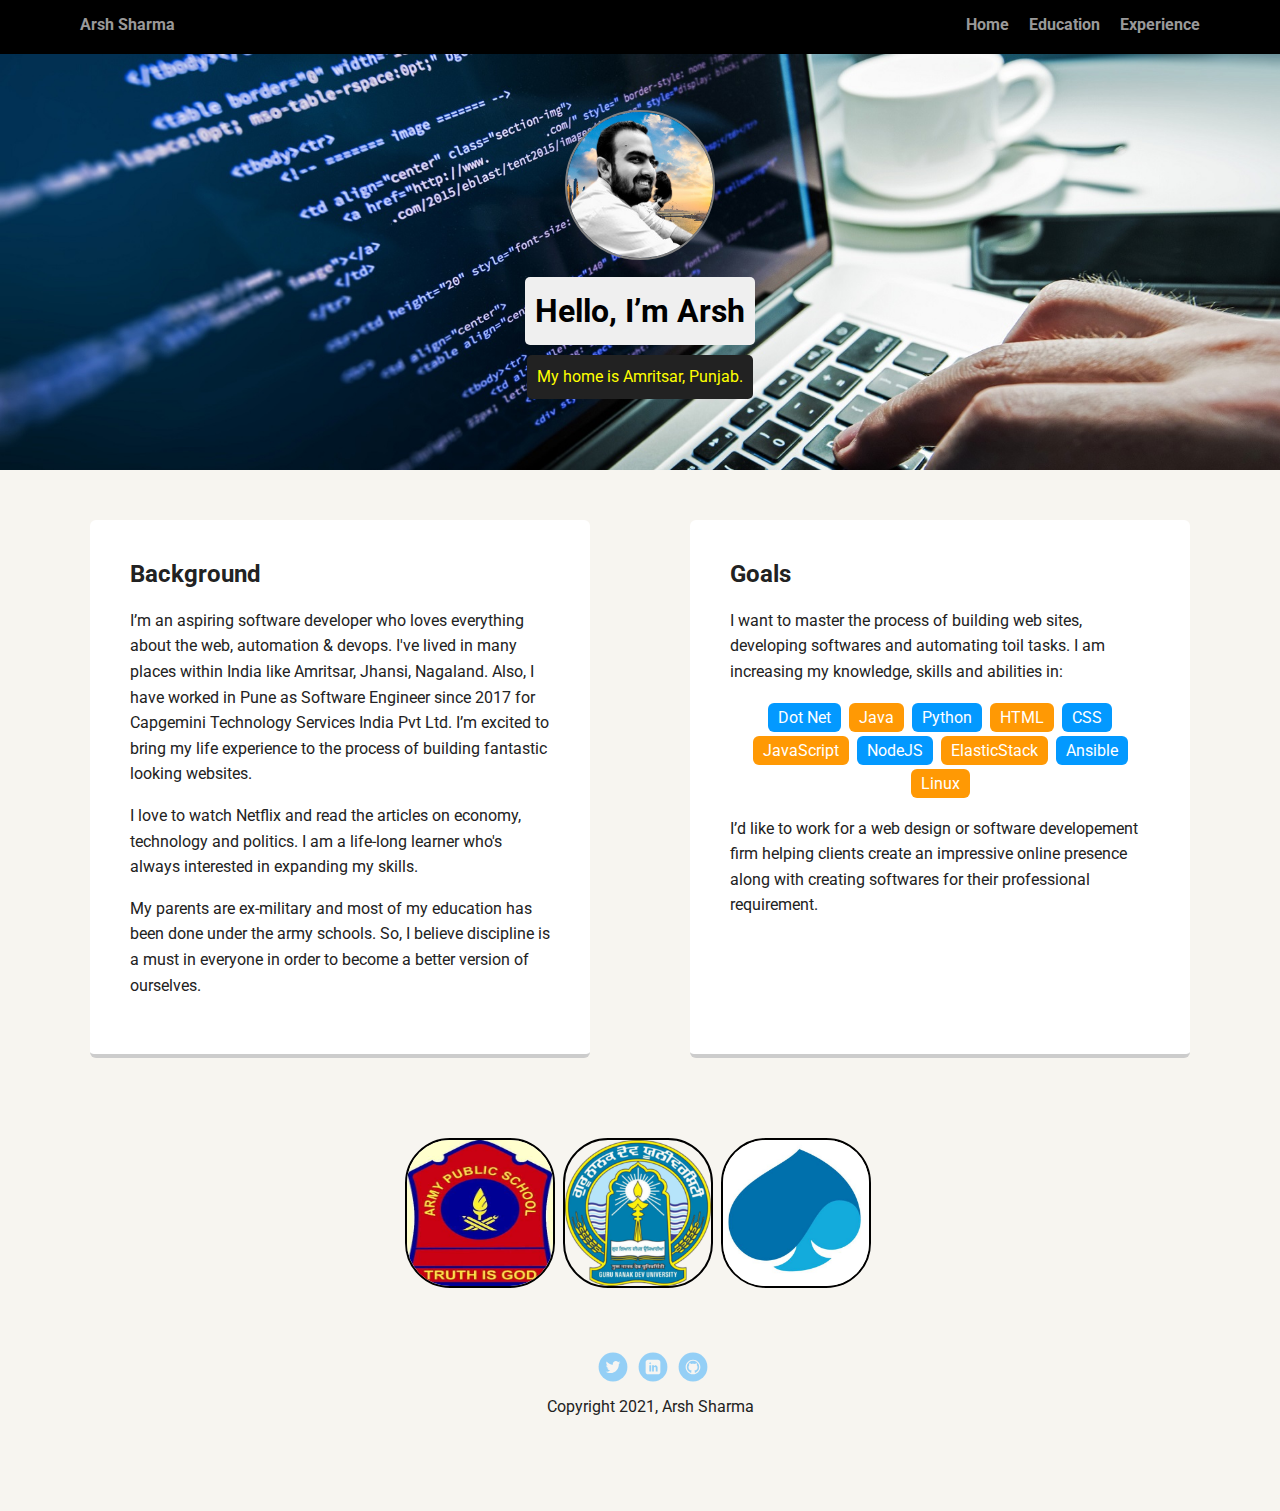
<file: index.html>
<!doctype html>
<html lang="en">
<head>
  <meta charset="utf-8">
  <title>Arsh Sharma's Profile</title>
  <meta name="viewport" content="width=device-width, initial-scale=1.0">
  <link rel="stylesheet" href="styles.css">
  <link href="https://fonts.googleapis.com/css?family=Muli%7CRoboto:400,300,500,700,900" rel="stylesheet"></head>
  <body>

    <div class="main-nav">
        <ul class="nav">
          <li class="name"><a href="index.html">Arsh Sharma</a></li>
          <li><a href="index.html">Home</a></li>
          <li><a href="Education.html">Education</a></li>
          <li><a href="Experience.html">Experience</a></li>
        </ul>
    </div>

    <header>
      <img src="images/me.png" alt="Profile image of Arsh Sharma" class="profile-image">
      <h1 class="tag name">Hello, I’m Arsh</h1>
      <p class="tag location">My home is Amritsar, Punjab.</p>
    </header>

    <main class="flex">
      <div class="card">
        <h2>Background</h2>
        <p>I’m an aspiring software developer who loves everything about the web, automation & devops. I've lived in many places within India like Amritsar, Jhansi, Nagaland. Also, I have worked in Pune as Software Engineer since 2017 for Capgemini Technology Services India Pvt Ltd. I’m excited to bring my life experience to the process of building fantastic looking websites.</p>
        <p>I love to watch Netflix and read the articles on economy, technology and politics. I am a life-long learner who's always interested in expanding my skills.</p>
        <p>My parents are ex-military and most of my education has been done under the army schools. So, I believe discipline is a must in everyone in order to become a better version of ourselves.</p>
      </div>

      <div class="card">
        <h2>Goals</h2>
        <p>I want to master the process of building web sites, developing softwares and automating toil tasks. I am increasing my knowledge, skills and abilities in:</p>
        <ul class="skills">
          <li>Dot Net</li>
          <li>Java</li>
          <li>Python</li>
          <li>HTML</li>
          <li>CSS</li>
          <li>JavaScript</li>
          <li>NodeJS</li>
          <li>ElasticStack</li>
          <li>Ansible</li>
          <li>Linux</li>
        </ul>
        <p>I’d like to work for a web design or software developement firm helping clients create an impressive online presence along with creating softwares for their professional requirement.</p>
      </div>

    </main>

  <a href="Education.html"><img src="images/armyschool.jpg" alt="Army School Logo" class="profile-image"></a>&nbsp;
  <a href="Education.html"><img src="images/gndu.png" alt="Guru Nanak Dev University Logo" class="profile-image"></a>&nbsp;
  <a href="Experience.html"><img src="images/capgemini.jpg" alt="Capgemini Logo" class="profile-image"></a>&nbsp;

    <footer>
      <ul>
        <li><a href="https://twitter.com/insanelaunda25" class="social twitter">Twitter</a></li>
        <li><a href="https://www.linkedin.com/in/arshsharma/" class="social linkedin">LinkedIn</a></li>
        <li><a href="https://github.com/arshsharma25" class="social github">Github</a></li>
      </ul>
      <p class="copyright">Copyright 2021, Arsh Sharma</p>
    </footer>
  </body>
  </html>
</file>
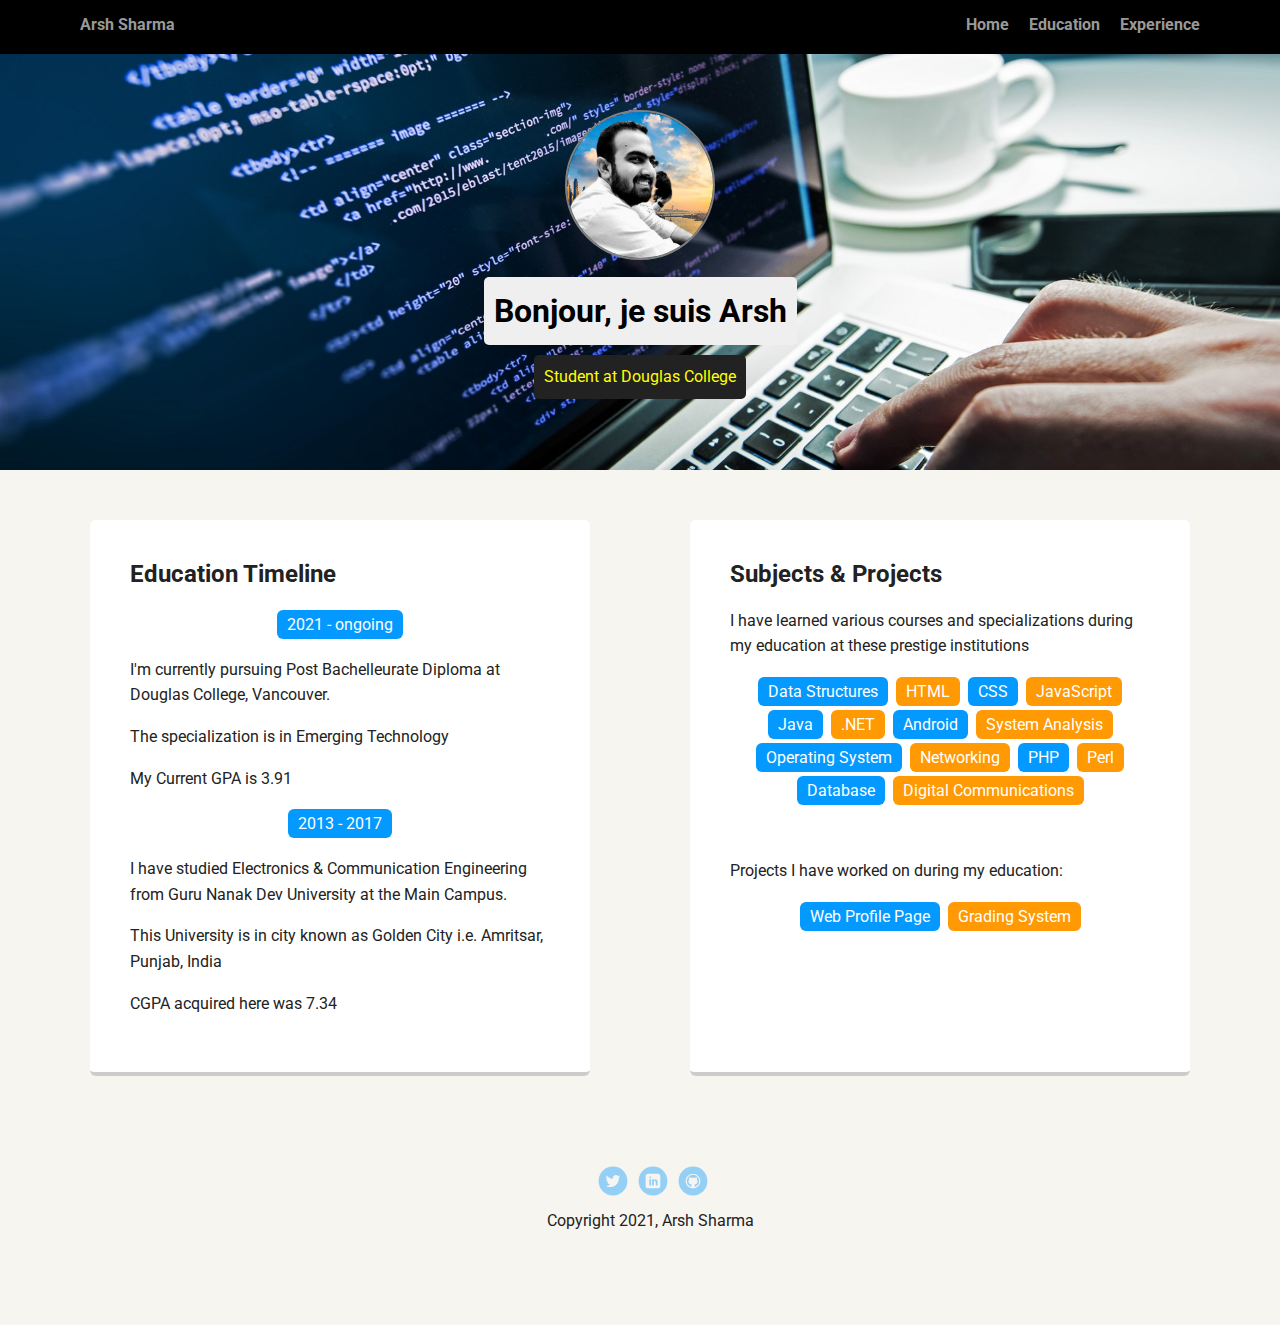
<file: Education.html>
<!doctype html>
<html lang="en">
<head>
  <meta charset="utf-8">
  <title>Arsh Sharma's Profile</title>
  <meta name="viewport" content="width=device-width, initial-scale=1.0">
  <link rel="stylesheet" href="styles.css">
  <link href="https://fonts.googleapis.com/css?family=Muli%7CRoboto:400,300,500,700,900" rel="stylesheet"></head>
  <body>

    <div class="main-nav">
        <ul class="nav">
          <li class="name"><a href="index.html">Arsh Sharma</a></li>
          <li><a href="index.html">Home</a></li>
          <li><a href="Education.html">Education</a></li>
          <li><a href="Experience.html">Experience</a></li>
        </ul>
    </div>

    <header>
      <img src="images/me.png" alt="Profile image of Arsh Sharma" class="profile-image">
      <h1 class="tag name">Bonjour, je suis Arsh</h1>
      <p class="tag location">Student at Douglas College</p>
    </header>

    <main class="flex">
      <div class="card">
        <h2>Education Timeline</h2>
        <ul class="skills">
          <li>2021 - ongoing</li>
        </ul>
        <p>I'm currently pursuing Post Bachelleurate Diploma at Douglas College, Vancouver.</p>
        <p>The specialization is in Emerging Technology</p>
        <p>My Current GPA is 3.91</p>
        <ul class="skills">
          <li>2013 - 2017</li>
        </ul>
        <p>I have studied Electronics & Communication Engineering from Guru Nanak Dev University at the Main Campus.</p>
        <p>This University is in city known as Golden City i.e. Amritsar, Punjab, India</p>
        <p>CGPA acquired here was 7.34</p>
      </div>

      <div class="card">
        <h2>Subjects & Projects</h2>
        <p>I have learned various courses and specializations during my education at these prestige institutions</p>
        <ul class="skills">
          <li>Data Structures</li>
          <li>HTML</li>
          <li>CSS</li>
          <li>JavaScript</li>
          <li>Java</li>
          <li>.NET</li>
          <li>Android</li>
          <li>System Analysis</li>
          <li>Operating System</li>
          <li>Networking</li>
          <li>PHP</li>
          <li>Perl</li>
          <li>Database</li>
          <li>Digital Communications</li>
        </ul>
        <br>
        <p>Projects I have worked on during my education:</p>
        <ul class="skills">
          <li>Web Profile Page</li>
          <li>Grading System</li>
        </ul>
      </div>

    </main>

    <footer>
      <ul>
        <li><a href="https://twitter.com/insanelaunda25" class="social twitter">Twitter</a></li>
        <li><a href="https://www.linkedin.com/in/arshsharma/" class="social linkedin">LinkedIn</a></li>
        <li><a href="https://github.com/arshsharma25" class="social github">Github</a></li>
      </ul>
      <p class="copyright">Copyright 2021, Arsh Sharma</p>
    </footer>
  </body>
  </html>
</file>
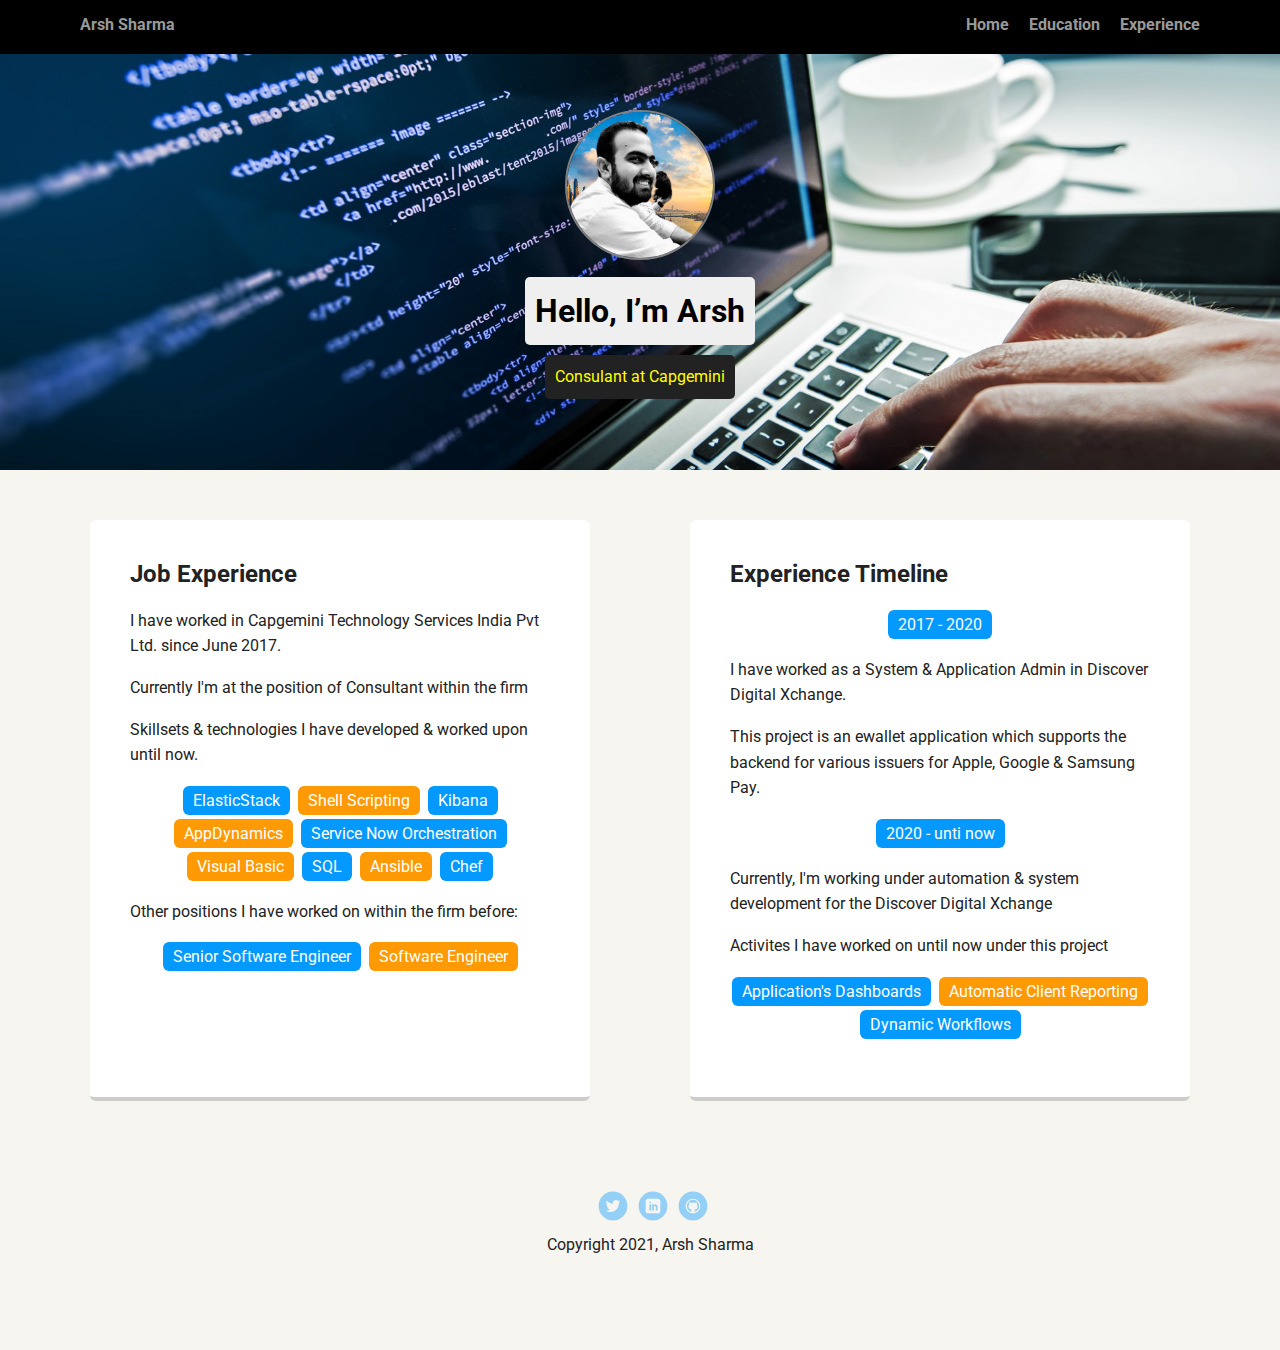
<file: Experience.html>
<!doctype html>
<html lang="en">
<head>
  <meta charset="utf-8">
  <title>Arsh Sharma's Profile</title>
  <meta name="viewport" content="width=device-width, initial-scale=1.0">
  <link rel="stylesheet" href="styles.css">
  <link href="https://fonts.googleapis.com/css?family=Muli%7CRoboto:400,300,500,700,900" rel="stylesheet"></head>
  <body>

    <div class="main-nav">
        <ul class="nav">
          <li class="name"><a href="index.html">Arsh Sharma</a></li>
          <li><a href="index.html">Home</a></li>
          <li><a href="Education.html">Education</a></li>
          <li><a href="Experience.html">Experience</a></li>
        </ul>
    </div>

    <header>
      <img src="images/me.png" alt="Profile image of Arsh Sharma" class="profile-image">
      <h1 class="tag name">Hello, I’m Arsh</h1>
      <p class="tag location">Consulant at Capgemini</p>
    </header>

    <main class="flex">
      <div class="card">
        <h2>Job Experience</h2>
        <p>I have worked in Capgemini Technology Services India Pvt Ltd. since June 2017.</p>
        <p>Currently I'm at the position of Consultant within the firm</p>
        <p>Skillsets & technologies I have developed & worked upon until now.</p>
        <ul class="skills">
          <li>ElasticStack</li>
          <li>Shell Scripting</li>
          <li>Kibana</li>
          <li>AppDynamics</li>
          <li>Service Now Orchestration</li>
          <li>Visual Basic</li>
          <li>SQL</li>
          <li>Ansible</li>
          <li>Chef</li>
        </ul>

        <p>Other positions I have worked on within the firm before:</p>
        <ul class="skills">
          <li>Senior Software Engineer</li>
          <li>Software Engineer</li>
        </ul>
      </div>

      <div class="card">
        <h2>Experience Timeline</h2>
        <ul class="skills">
          <li>2017 - 2020</li>
        </ul>
        <p>I have worked as a System & Application Admin in Discover Digital Xchange.</p>
        <p>This project is an ewallet application which supports the backend for various issuers for Apple, Google & Samsung Pay.</p>
        <ul class="skills">
          <li>2020 - unti now</li>
        </ul>
        <p>Currently, I'm working under automation & system development for the Discover Digital Xchange</p>
        <p>Activites I have worked on until now under this project</p>
        <ul class="skills">
          <li>Application's Dashboards</li>
          <li>Automatic Client Reporting</li>
          <li>Dynamic Workflows</li>
        </ul>
      </div>

    </main>

    <footer>
      <ul>
        <li><a href="https://twitter.com/insanelaunda25" class="social twitter">Twitter</a></li>
        <li><a href="https://www.linkedin.com/in/arshsharma/" class="social linkedin">LinkedIn</a></li>
        <li><a href="https://github.com/arshsharma25" class="social github">Github</a></li>
      </ul>
      <p class="copyright">Copyright 2021, Arsh Sharma</p>
    </footer>
  </body>
  </html>
</file>
<file: styles.css>
/* Global Layout Set-up */
* {
  box-sizing: border-box;
}

body {
  margin: 0;
  padding: 0;
  text-align: center;
  font-family: 'Roboto', sans-serif;
  color: #222;
  background: #f7f5f0;
}
/* Link Styles */

a {
  text-decoration: none;
  color: #999;
}
a:hover {
  color: #6633ff;
}

/* Section Styles */

.main-nav {
  width: 100%;
  background: black;
  min-height: 30px;
  padding: 10px;
  position: fixed;
  text-align: center;
}
.nav {
  display: flex;
  justify-content: space-around;
  font-weight: 700;
  list-style-type: none;
  margin: 0 auto;
  padding: 0;
}

.nav .name {
    display: block;
    margin-right: auto;
    color: white;
}
.nav li {
  padding: 5px 10px 10px 10px;
}
.nav a {
  transition: all .5s;
}
.nav a:hover {
  color: white
}

header {
  text-align: center;
  background: url('images/background.jpg') no-repeat top center ;
  background-size: cover;
  overflow: hidden;
  padding-top: 60px;
}
header {
  line-height: 1.5;
}
header .profile-image {
  margin-top: 50px;
  width: 150px;
  height: 150px;
  border-radius: 70%;
  border: 2px solid grey;
  transition: all .7s;
}
header .profile-image:hover {
  transform: scale(1.2) rotate(5deg);
}

.profile-image {
  margin-top: 50px;
  width: 150px;
  height: 150px;
  border-radius: 30%;
  border: 2px solid black;
  transition: all 1s;
}

.tag {
  background-color: #efefef;
  color: black;
  padding: 10px;
  border-radius: 5px;
  display: table;
  margin: 10px auto;
}
.location {
  background-color: #222;
  color: yellow;
}
.card {
  margin: 30px;
  padding: 20px 40px 40px;
  max-width: 500px;
  text-align: left;
  background: #fff;
  border-bottom: 4px solid #ccc;
  border-radius: 6px;
  transition: all .5s;
}
.card:hover {
  border-color: #ff99ff;
}

ul.skills {
  padding: 0;
  text-align: center;
}

.skills li {
  border-radius: 6px;
  display: inline-block;
  background: #ff9904;
  color: white;
  padding: 5px 10px;
  margin: 2px;
}

.skills li:nth-child(odd) {
  background: #0399ff;
}

footer {
  width: 100%;
  min-height: 30px;
  padding: 20px 0 40px 20px;
}

footer .copyright {
  top: -8px;
  font-size: .75em;
}

footer ul {
  list-style-type: none;
  margin: 0;
  padding: 0;
}

footer ul li {
  display: inline-block;
}

a.social {
  display: inline-block;
  text-indent: -9999px;
  margin-left: 5px;
  width: 30px;
  height: 30px;
  background-size: 30px 30px;
  opacity: .4;
  transition: all .5s;
}
a.twitter {
  background-image: url(images/twitter.svg);
}
a.linkedin {
  background-image: url(images/linkedin.svg);
}
a.github {
  background-image: url(images/github.svg);
}
a.social:hover {
  opacity: 1;
}
.clearfix {
  clear: both;
}

/* Styles for larger screens */
@media screen and (min-width: 720px) {

  .flex {
      display: -ms-flexbox;      /* TWEENER - IE 10 */
      display: flex;
      max-width: 1200px;
      -ms-flex-pack: distribute;
      justify-content: space-around;
      margin: 0 auto;
  }

  header {
    min-height: 470px;
  }

  .nav {
    max-width: 1200px;
    padding: 0 30px;
  }


  main {
    padding-top: 20px;
  }

  main p {
    line-height: 1.6em;
  }

  footer {
    font-size: 1.3em;
    max-width: 1200px;
    margin: 40px auto;
  }

}
</file>
